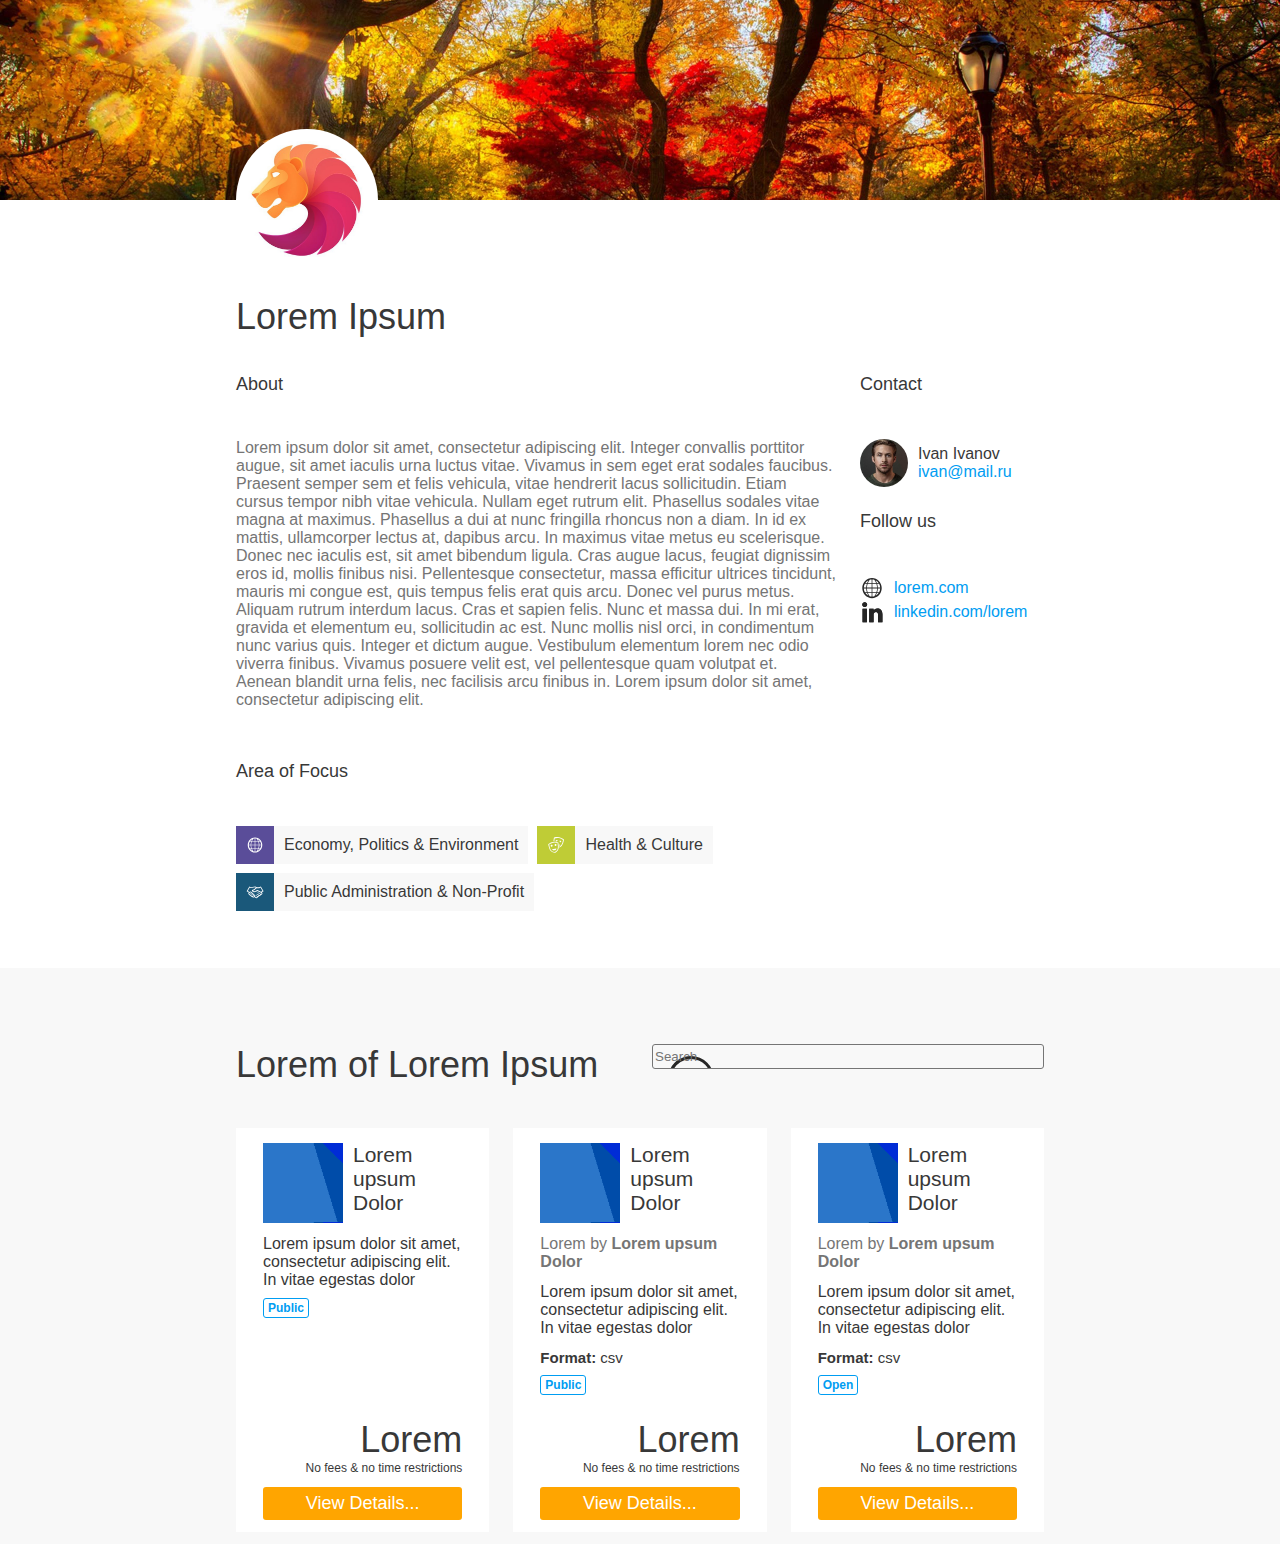
<file: 1/index.html>
<html>
<head>
	<link href="style.css" rel="stylesheet">
	<meta name="viewport" content="width=device-width, initial-scale=1">
</head>
<body>
	<div class="main">
		<div class="header"></div>
		
		<div class="container">
		
			<div class="row">
				<div class="col-12 title">
					<div class="logo"></div>
				</div>
			</div>
			
			
			<div class="row">
				<div class="col-12 title">
					Lorem Ipsum
				</div>
			</div>
			
			<div class="row">
				<div class="col-9">
					<h4>About</h4>
					<p>
					Lorem ipsum dolor sit amet, consectetur adipiscing elit. Integer convallis porttitor augue, sit amet iaculis urna luctus vitae. Vivamus in sem eget erat sodales faucibus. Praesent semper sem et felis vehicula, vitae hendrerit lacus sollicitudin. Etiam cursus tempor nibh vitae vehicula. Nullam eget rutrum elit. Phasellus sodales vitae magna at maximus. Phasellus a dui at nunc fringilla rhoncus non a diam. In id ex mattis, ullamcorper lectus at, dapibus arcu. In maximus vitae metus eu scelerisque. Donec nec iaculis est, sit amet bibendum ligula.
					Cras augue lacus, feugiat dignissim eros id, mollis finibus nisi. Pellentesque consectetur, massa efficitur ultrices tincidunt, mauris mi congue est, quis tempus felis erat quis arcu. Donec vel purus metus. Aliquam rutrum interdum lacus. Cras et sapien felis. Nunc et massa dui. In mi erat, gravida et elementum eu, sollicitudin ac est. Nunc mollis nisl orci, in condimentum nunc varius quis. Integer et dictum augue. Vestibulum elementum lorem nec odio viverra finibus. Vivamus posuere velit est, vel pellentesque quam volutpat et. Aenean blandit urna felis, nec facilisis arcu finibus in. Lorem ipsum dolor sit amet, consectetur adipiscing elit.
					</p>
				</div>
				
				<div class="col-3">
					<h4>Contact</h4>
						
					
					<div class="small-table">
						<img style='height: 48px; width: 48px;border-radius: 24px;' src='img/gosling.jpg'>
						<div class="small-table-cell pl-10">
							Ivan Ivanov<br>
							<a href="#">ivan@mail.ru</a>
						</div>
					</div>
					
					
					
					<h4>Follow us</h4>
						
				
						<div class="small-table">
							<img style='height: 24px; width: 24px;' src='img/web.svg'>
							<div class="small-table-cell pl-10">
								<a href="#">lorem.com</a>
							</div>
						</div>
						
						<div class="small-table">
							<img style='height: 24px; width: 24px;' src='img/in.svg'>
							<div class="small-table-cell pl-10">
								<a href="#">linkedin.com/lorem</a>
							</div>
						</div>
					
				</div>
			</div>
			
			
			<div class="row">
				<div class="col-9">
					<h4>Area of Focus</h4>
					
					<div class="small-table area-of-focus-panel">
						<div class="small-table-cell bg-violet">
							<object class="area-of-focus-svg"  type="image/svg+xml" data="img/web.svg">
							</object>
						</div>
						<div class="small-table-cell p-10 bg-grey">
							<span>Economy, Politics & Environment</span>
						</div>
					</div>
					
					<div class="small-table area-of-focus-panel">
						<div class="small-table-cell bg-green">
							<object class="area-of-focus-svg" type="image/svg+xml" data="img/culture.svg">
							</object>
						</div>
						<div class="small-table-cell p-10 bg-grey">
							<span>Health & Culture</span>
						</div>
					</div>
						
					<div class="small-table area-of-focus-panel">
						<div class="small-table-cell bg-dblue">
							<object class="area-of-focus-svg"  type="image/svg+xml" data="img/handshake.svg">
							</object>
						</div>
						<div class="small-table-cell p-10 bg-grey">
							<span>Public Administration & Non-Profit</span>
						</div>
					</div>
					
				</div>
			</div>
			
			
		</div>
		
		<div class="bg-grey" style="padding-top: 40px;">
			<div class="container">
				<div class="row">
					<div class="col-6 f-36">
						Lorem of Lorem Ipsum
					</div>
					<div class="col-6">
					<input placeholder="Search" style="width: 100%;border-radius: 3px;border: 1px solid #757575;height: 25px;background: url('img/search.svg') no-repeat 1px 7px;">
					</div>
				</div>
				
				
				<div class="row cards">
					<div class="col-4 card-holder">
				
						<div class="card">
							<div class="row">
								<div class="col-12">
									<div class="small-table">
										<div class="small-table-cell" style="position: relative;height: 80px; width: 80px;">
											<div class="top"></div>
											<div class="bottom"></div>
										</div>
										<div class="small-table-cell pl-10" style="vertical-align: top;">
											<span class="f-21">Lorem upsum Dolor</span>
										</div>
									</div>
								</div>
							</div>
							
							<div class="row hidden-sm">
								<div class="col-12">
									Lorem ipsum dolor sit amet, consectetur adipiscing elit. In vitae egestas dolor
								</div>
							</div>
							
							<div class="row hidden-sm">
								<div class="col-12">
									<a class="button-blue">Public</a>
								</div>
							</div>
		
						</div>
					
						<div class="footer">
							<div class="footer-item">
								<div class="row">
									<div class="col-12" style="text-align: right;">
										<a class="button-blue fl hidden-lg">Open</a>
										<span class="f-36">Lorem</span><br>
										<span class="f-12 hidden-sm">No fees & no time restrictions</span>
									</div>
								</div>
								
								<div class="row hidden-sm" style="margin-top: auto;">
									<div class="col-12">
										<a class="button-yellow">View Details...</a>
									</div>
								</div>
							</div>
						</div>
					
					</div>
					
					<div class="col-4 card-holder">
						
						<div class="card">
							<div class="row">
								<div class="col-12">
									<div class="small-table">
										<div class="small-table-cell" style="position: relative;height: 80px; width: 80px;">
											<div class="top"></div>
											<div class="bottom"></div>
										</div>
										<div class="small-table-cell pl-10" style="vertical-align: top;">
											<span class="f-21">Lorem upsum Dolor</span>
										</div>
									</div>
								</div>
							</div>
							
							<div class="row">
								<div class="col-12 grey">
									Lorem by <span class="strong">Lorem upsum Dolor</span>
								</div>
							</div>
							
							<div class="row hidden-sm">
								<div class="col-12">
									Lorem ipsum dolor sit amet, consectetur adipiscing elit. In vitae egestas dolor
								</div>
							</div>
							
							<div class="row hidden-sm">
								<div class="col-12 f-15">
									<span class="strong">Format:</span> csv
								</div>
							</div>
							
							<div class="row hidden-sm">
								<div class="col-12">
									<a class="button-blue">Public</a>
								</div>
							</div>
							
						</div>
						
						
						<div class="footer">
							<div class="footer-item">
								<div class="row">
									<div class="col-12" style="text-align: right;">
										<a class="button-blue fl hidden-lg">Open</a>
										<span class="f-36">Lorem</span><br>
										<span class="f-12 hidden-sm">No fees & no time restrictions</span>
									</div>
								</div>
								
								<div class="row hidden-sm" style="margin-top: auto;">
									<div class="col-12">
										<a class="button-yellow">View Details...</a>
									</div>
								</div>
							</div>
						</div>
						
						
					</div>
					
					<div class="col-4 card-holder">
					
						<div class="card">
							<div class="row">
								<div class="col-12">
									<div class="small-table">
										<div class="small-table-cell" style="position: relative;height: 80px; width: 80px;">
											<div class="top"></div>
											<div class="bottom"></div>
										</div>
										<div class="small-table-cell pl-10" style="vertical-align: top;">
											<span class="f-21">Lorem upsum Dolor</span>
										</div>
									</div>
								</div>
							</div>
							
							<div class="row">
								<div class="col-12 grey">
									Lorem by <span class="strong">Lorem upsum Dolor</span>
								</div>
							</div>
							
							<div class="row hidden-sm">
								<div class="col-12">
									Lorem ipsum dolor sit amet, consectetur adipiscing elit. In vitae egestas dolor
								</div>
							</div>
							
							<div class="row hidden-sm">
								<div class="col-12 f-15">
									<span class="strong">Format:</span> csv
								</div>
							</div>
							
							<div class="row hidden-sm">
								<div class="col-12">
									<a class="button-blue">Open</a>
								</div>
							</div>
		
						</div>
						
						<div class="footer">
							<div class="footer-item">
								<div class="row">
									<div class="col-12" style="text-align: right;">
										<a class="button-blue fl hidden-lg">Open</a>
										<span class="f-36">Lorem</span><br>
										<span class="f-12 hidden-sm">No fees & no time restrictions</span>
									</div>
								</div>
								
								<div class="row hidden-sm" style="margin-top: auto;">
									<div class="col-12">
										<a class="button-yellow">View Details...</a>
									</div>
								</div>
							</div>
						</div>
					
					</div>
					
					
					
				</div>
				
			</div>
		</div>
		
	</div>
</body>
</file>
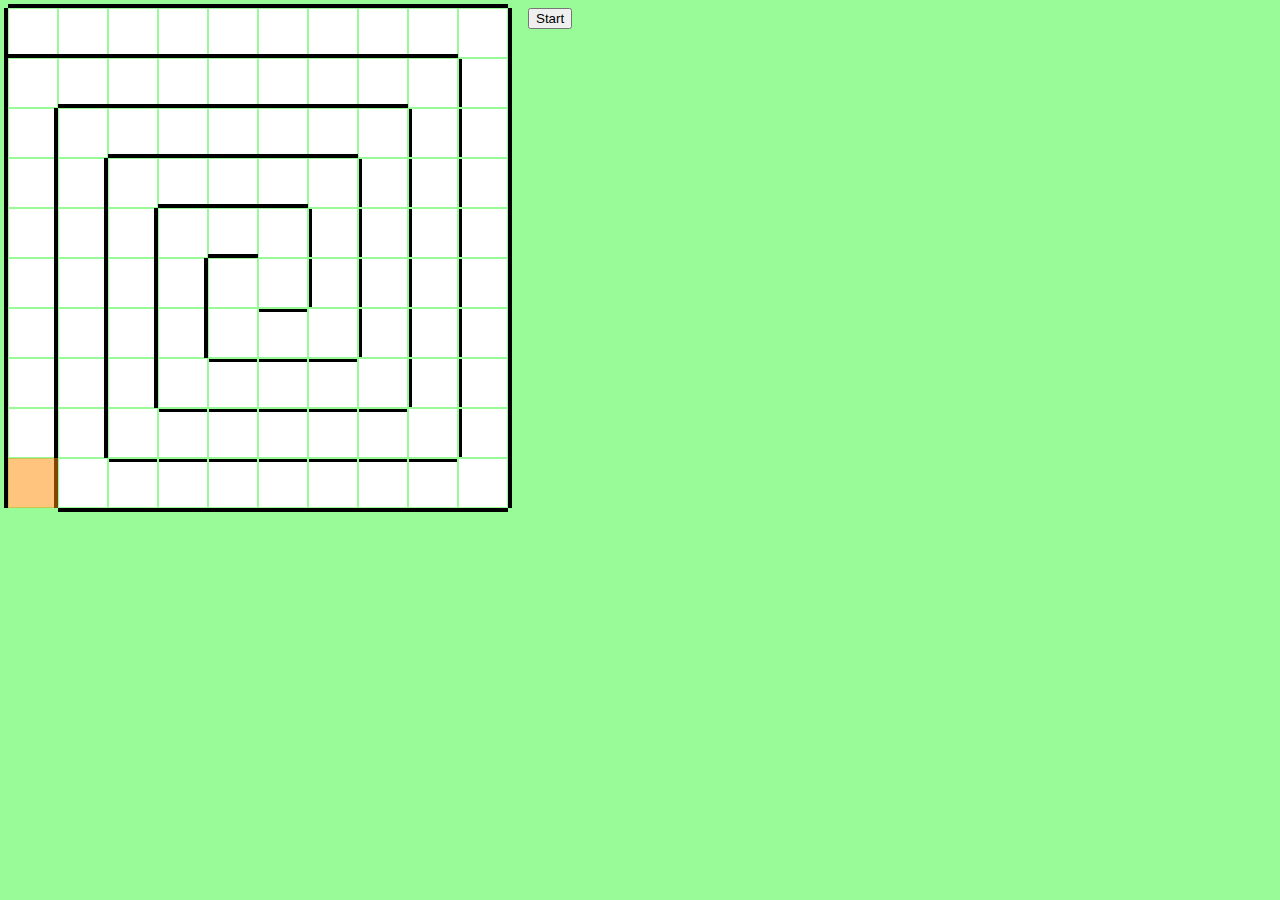
<file: 2/index.html>
<!DOCTYPE html>
<html lang="en">
<head>
    <meta charset="UTF-8">
    <title>Go through the MAZE</title>
    <style>
        body {
            background-color: palegreen;
            display: flex;
            flex-flow: row nowrap;
        }

        .controls {
            display: flex;
            flex-direction: column;
            margin-left: 20px;
        }

        .result {
            display: inline-block;
            color: red;
            text-transform: uppercase;
            vertical-align: middle;
        }

        .result--success {
            color: green;
        }

        .start {
            display: inline-block;
            margin-bottom: 20px;
        }

        .field {
            position: relative;
            display: flex;
            flex-wrap: wrap;
            justify-content: flex-start;
            background-color: white;
            width: 500px;
            height: 500px;
            float: left;
        }

        .field__cell {
            flex-basis: 50px;
            height: 50px;
            box-shadow: inset 0 0 0 1px palegreen;
        }

        .field__cell--up {
            box-shadow: 0 -4px 0 0 black, inset 0 0 0 1px palegreen;
        }

        .field__cell--up-right {
            box-shadow: 0 -4px 0 0 black, 4px 0 0 0 black, inset 0 0 0 1px palegreen;
        }

        .field__cell--up-left {
            box-shadow: 0 -4px 0 0 black, -4px 0 0 black, inset 0 0 0 1px palegreen;
        }

        .field__cell--right {
            box-shadow: 4px 0 0 0 black, inset 0 0 0 1px palegreen;
        }

        .field__cell--down {
            box-shadow: 0 4px 0 0 black, inset 0 0 0 1px palegreen;
        }

        .field__cell--down-right {
            box-shadow: 0 4px 0 0 black, 4px 0 0 0 black, inset 0 0 0 1px palegreen;
        }

        .field__cell--down-left {
            box-shadow: 0 4px 0 0 black, -4px 0 0 black, inset 0 0 0 1px palegreen;
        }

        .field__cell--left {
            box-shadow: -4px 0 0 black, inset 0 0 0 1px palegreen;
        }

        .field__cell--target:after {
            content: "";
            display: block;
            height: 100%;
            width: 100%;
            background-color: darkorange;
            opacity: 0.5;
        }

        .piece {
            position: absolute;
            z-index: 1;
            width: 50px;
            height: 50px;
        }

        .piece:before, .piece:after {
            content: "";
            display: block;
            position: absolute;
            top: 50%;
            left: 50%;
            margin-left: -15px;
        }

        .piece:after {
            background-color: darkorange;
            border-radius: 7px;
            z-index: 1;
            width: 30px;
            height: 30px;
            box-shadow: 0 0 0 3px darkorange;
            margin-top: -15px;
        }

        .piece:before {
            background-color: transparent;
            z-index: 2;
            border: solid 15px transparent;
            width: 0;
            height: 0;
            border-bottom: solid 15px white;
            margin-top: -25px;
        }

    </style>
</head>
<body>
<div class="field">
    <div class="piece" style="top: 0; left: 0; display: none;"></div>
    <div class="field__cell field__cell--up-left"></div>
    <div class="field__cell field__cell--up"></div>
    <div class="field__cell field__cell--up"></div>
    <div class="field__cell field__cell--up"></div>
    <div class="field__cell field__cell--up"></div>
    <div class="field__cell field__cell--up"></div>
    <div class="field__cell field__cell--up"></div>
    <div class="field__cell field__cell--up"></div>
    <div class="field__cell field__cell--up"></div>
    <div class="field__cell field__cell--up-right"></div>

    <div class="field__cell field__cell--up-left"></div>
    <div class="field__cell field__cell--up"></div>
    <div class="field__cell field__cell--up"></div>
    <div class="field__cell field__cell--up"></div>
    <div class="field__cell field__cell--up"></div>
    <div class="field__cell field__cell--up"></div>
    <div class="field__cell field__cell--up"></div>
    <div class="field__cell field__cell--up"></div>
    <div class="field__cell field__cell--up-right"></div>
    <div class="field__cell field__cell--right"></div>

    <div class="field__cell field__cell--left"></div>
    <div class="field__cell field__cell--up-left"></div>
    <div class="field__cell field__cell--up"></div>
    <div class="field__cell field__cell--up"></div>
    <div class="field__cell field__cell--up"></div>
    <div class="field__cell field__cell--up"></div>
    <div class="field__cell field__cell--up"></div>
    <div class="field__cell field__cell--up-right"></div>
    <div class="field__cell field__cell--right"></div>
    <div class="field__cell field__cell--right"></div>

    <div class="field__cell field__cell--left"></div>
    <div class="field__cell field__cell--left"></div>
    <div class="field__cell field__cell--up-left"></div>
    <div class="field__cell field__cell--up"></div>
    <div class="field__cell field__cell--up"></div>
    <div class="field__cell field__cell--up"></div>
    <div class="field__cell field__cell--up-right"></div>
    <div class="field__cell field__cell--right"></div>
    <div class="field__cell field__cell--right"></div>
    <div class="field__cell field__cell--right"></div>

    <div class="field__cell field__cell--left"></div>
    <div class="field__cell field__cell--left"></div>
    <div class="field__cell field__cell--left"></div>
    <div class="field__cell field__cell--up-left"></div>
    <div class="field__cell field__cell--up"></div>
    <div class="field__cell field__cell--up-right"></div>
    <div class="field__cell field__cell--right"></div>
    <div class="field__cell field__cell--right"></div>
    <div class="field__cell field__cell--right"></div>
    <div class="field__cell field__cell--right"></div>

    <div class="field__cell field__cell--left"></div>
    <div class="field__cell field__cell--left"></div>
    <div class="field__cell field__cell--left"></div>
    <div class="field__cell field__cell--left"></div>
    <div class="field__cell field__cell--up-left"></div>
    <div class="field__cell field__cell--down-right"></div>
    <div class="field__cell field__cell--right"></div>
    <div class="field__cell field__cell--right"></div>
    <div class="field__cell field__cell--right"></div>
    <div class="field__cell field__cell--right"></div>

    <div class="field__cell field__cell--left"></div>
    <div class="field__cell field__cell--left"></div>
    <div class="field__cell field__cell--left"></div>
    <div class="field__cell field__cell--left"></div>
    <div class="field__cell field__cell--down-left"></div>
    <div class="field__cell field__cell--down"></div>
    <div class="field__cell field__cell--down-right"></div>
    <div class="field__cell field__cell--right"></div>
    <div class="field__cell field__cell--right"></div>
    <div class="field__cell field__cell--right"></div>

    <div class="field__cell field__cell--left"></div>
    <div class="field__cell field__cell--left"></div>
    <div class="field__cell field__cell--left"></div>
    <div class="field__cell field__cell--down-left"></div>
    <div class="field__cell field__cell--down"></div>
    <div class="field__cell field__cell--down"></div>
    <div class="field__cell field__cell--down"></div>
    <div class="field__cell field__cell--down-right"></div>
    <div class="field__cell field__cell--right"></div>
    <div class="field__cell field__cell--right"></div>

    <div class="field__cell field__cell--left"></div>
    <div class="field__cell field__cell--left"></div>
    <div class="field__cell field__cell--down-left"></div>
    <div class="field__cell field__cell--down"></div>
    <div class="field__cell field__cell--down"></div>
    <div class="field__cell field__cell--down"></div>
    <div class="field__cell field__cell--down"></div>
    <div class="field__cell field__cell--down"></div>
    <div class="field__cell field__cell--down-right"></div>
    <div class="field__cell field__cell--right"></div>

    <div class="field__cell field__cell--left field__cell--target"></div>
    <div class="field__cell field__cell--down-left"></div>
    <div class="field__cell field__cell--down"></div>
    <div class="field__cell field__cell--down"></div>
    <div class="field__cell field__cell--down"></div>
    <div class="field__cell field__cell--down"></div>
    <div class="field__cell field__cell--down"></div>
    <div class="field__cell field__cell--down"></div>
    <div class="field__cell field__cell--down"></div>
    <div class="field__cell field__cell--down-right"></div>
</div>

<div class="controls">
    <div>
        <button class="start">Start</button>
    </div>
    <div class="result"></div>
</div>

<script>
    const successResult = 'success!';
    const failResult = 'fail!';
    const successModifier = 'result--success';
    const start = document.querySelector('.start');
    const result = document.querySelector('.result');
    const fieldElement = document.querySelector('.field');
    const cellsElements = document.querySelectorAll('.field__cell');
    const pieceElement = document.querySelector('.piece');
    const directionNames = ['up', 'right', 'down', 'left'];
    let stepper;

    class Field {
        constructor() {
            this.field = fieldElement;
            this.cells = cellsElements;
            this.opposites = {
                'up': 'down',
                'down': 'up',
                'left': 'right',
                'right': 'left'
            }
        }

        onTheSameRow(current, next) {
            return (current - current % 10) / 10 === (next - next % 10) / 10
        }

        findNextCell(currentIndex, direction) {
            let nextIndex = currentIndex;

            switch (direction) {
                case 'up':
                    nextIndex = currentIndex - 10;
                    if (nextIndex < 0) {
                        nextIndex = -1;
                    }
                    break;

                case 'right':
                    nextIndex = currentIndex + 1;
                    if (!this.onTheSameRow(currentIndex, nextIndex)) {
                        nextIndex = -1;
                    }
                    break;

                case 'down':
                    nextIndex = currentIndex + 10;
                    if (nextIndex > 100) {
                        nextIndex = -1;
                    }
                    break;

                case 'left':
                    nextIndex = currentIndex - 1;
                    if (!this.onTheSameRow(currentIndex, nextIndex)) {
                        nextIndex = -1;
                    }
                    break;

                default:
                    nextIndex = -1;
                    break;
            }

            return this.cells[nextIndex];
        }

        isTheWallThere(position, direction) {
            let cellIndex = position.top * 10 + position.left;
            let cell = this.cells[cellIndex];
            let nextCell = this.findNextCell(cellIndex, direction);

            return (
                (cell.classList.toString().indexOf(direction) !== -1) ||
                (typeof nextCell === 'undefined') ||
                (nextCell.classList.toString().indexOf(this.opposites[direction]) !== -1)
            );
        }
    }

    function createPiece () {

        let field = new Field();

        let rotatePiece = direction => {
            let dir = direction;
            moves.unshift(function () {
                pieceElement.style.transform = 'rotate(' + dir * 90 + 'deg)';
            })
        };

        let movePiece = position => {
            let top = (position.top) * 50;
            let left = (position.left) * 50;

            moves.unshift(function () {
                pieceElement.style.top = top + 'px';
                pieceElement.style.left = left + 'px';
            })
        };

        let isPieceOut = () => {
            return pieceElement.style.top === '450px' && pieceElement.style.left === '0px';
        };

        let direction = Math.floor(Math.random() * directionNames.length);
        let stepsCount = 0;
        let turnsCount = 0;
        let moves = [];
        let position = {
            left: Math.floor(Math.random() * 10),
            top: Math.floor(Math.random() * 10)
        };

        let piecePublicApi = {
            isThereWay() {
                const isTheWallThere = field.isTheWallThere(position, directionNames[direction]);
                return !isTheWallThere
            },

            turnLeft() {
                turnsCount += 1;
                direction -= 1;
                direction = direction < 0 ? 3 : direction;
                rotatePiece(direction);
            },

            turnRight() {
                turnsCount += 1;
                direction += 1;
                direction = direction > 3 ? 0 : direction;
                rotatePiece(direction);
            },

            goForward() {
                stepsCount += 1;
                if (!this.isThereWay()) {
                    return false;
                }

                switch (direction) {
                    case 0:
                        position.top -= 1;
                        break;
                    case 1:
                        position.left += 1;
                        break;
                    case 2:
                        position.top += 1;
                        break;
                    case 3:
                        position.left -= 1;
                        break;
                    default:
                        return false
                }

                movePiece(position);
            },
			amIFree() {
				moves = [];
			}
			
        };

        stepper = setInterval(() => {

            if (isPieceOut()) {
                piecePublicApi.amIFree();
            }
			else {
				while(piecePublicApi.isThereWay()) {
					piecePublicApi.goForward();
				}
				
				if(!isPieceOut()){
				
					piecePublicApi.turnRight();
					if(piecePublicApi.isThereWay()) {
						
						piecePublicApi.goForward();
						
					}
					else {
						piecePublicApi.turnLeft();
						if(piecePublicApi.isThereWay()) {
							piecePublicApi.goForward();
						}
						else {
						piecePublicApi.turnLeft();
						}
					}
					
				}
			}

            let nextMove = moves.pop();

            if (typeof nextMove === 'function') {
                nextMove();
            } else {
                let success = isPieceOut();

                if (success) {
                    result.textContent = successResult;
                    result.classList.add(successModifier);
                } else {
                    result.textContent = failResult;
                    result.classList.remove(successModifier);
                }

                clearInterval(stepper);
                console.log({stepsCount, turnsCount});
            }
        }, 200);

        pieceElement.style.top = position.top * 50 + 'px';
        pieceElement.style.left = position.left * 50 + 'px';
        pieceElement.style.transform = 'rotate(' + direction * 90 + 'deg)';
        pieceElement.style.display = 'block';

        return piecePublicApi;
    }

    function resetField() {
        clearInterval(stepper);
        result.textContent = '';
        result.classList.remove(successModifier);
    }

    function escapePlan() {
        const piece = createPiece();
        // piece.isThereWay();
        // piece.goForward();
        // piece.turnRight();
        // piece.turnLeft();
    }

    function main() {
        resetField();
        escapePlan();
    }

    start.addEventListener('click', main);

</script>
</body>
</html>
</file>
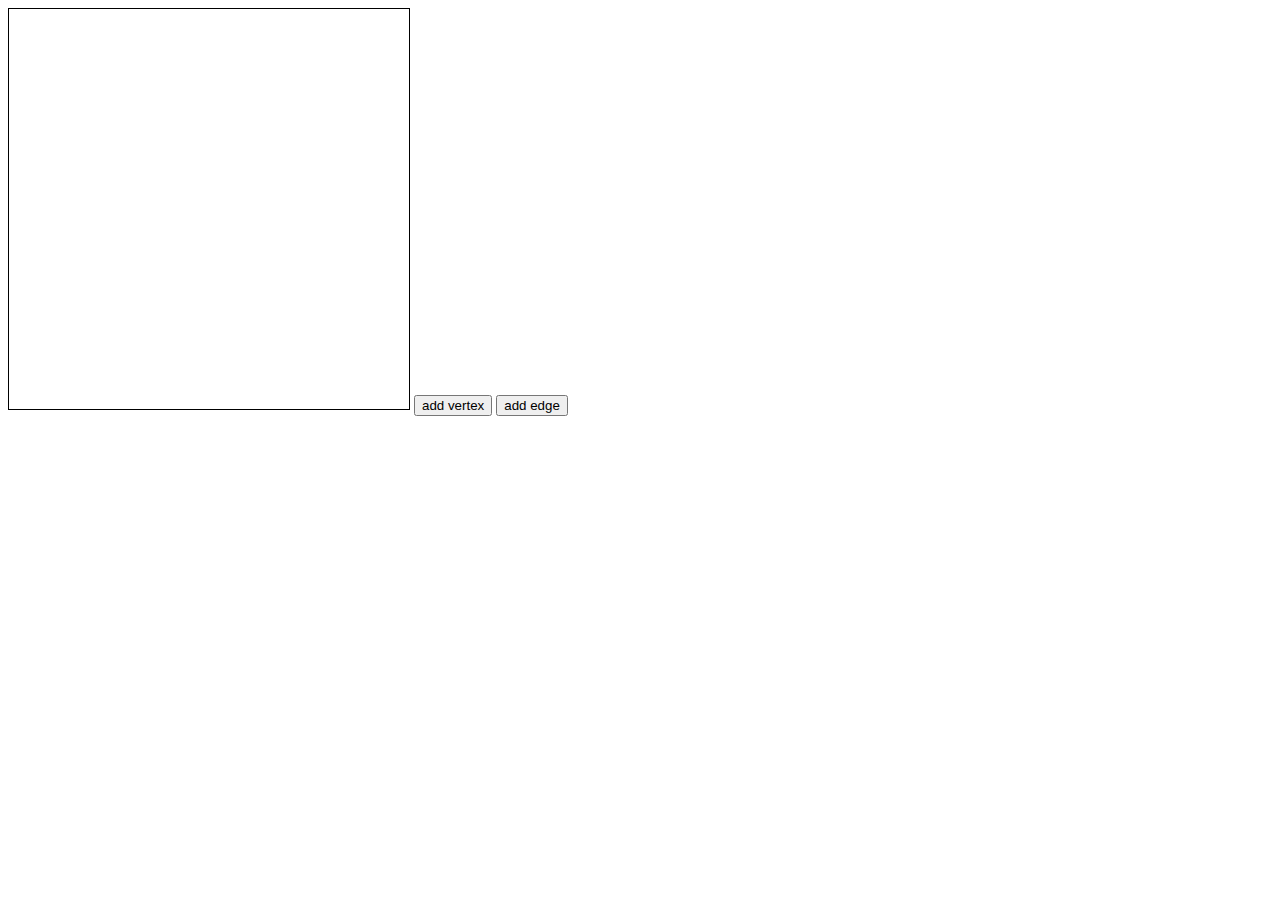
<file: 3/index.html>
<html>
<head>
  <script src="script.js"></script>
</head>
<body onload="graph = new graph(document.getElementById('canvas'));">

<canvas id="canvas" style="border: 1px solid #000000;" height="400" width="400"></canvas>

<button type="button" name="button" onclick="graph.addVertexStart()">add vertex</button>
<button type="button" name="button" onclick="graph.addEdgeStart()">add edge</button>
</file>
<file: 1/style.css>
body {
	margin: 0;
	padding: 0;
	height: 100%;
	width: 100%;
	background-color: #ffffff;
	font-family: Arial;
	color: #383838;
}

h4 {
	font-weight: normal;
	padding-bottom: 20px;
	font-size: 18px;
}

p {
	word-wrap: break-word;
	color: #757575;
}

.main {
	width: 100% !important;
	margin: 0;
	padding: 0;
}

a {
	color: #009DF2;
	text-decoration: none;
}

a:hover {
	color: #1A587A;
}

.container {
	display: table;
	width: 65%;
	margin: 36px auto;
	position: relative;
}

.small-table {
	height: 24px;
	display: table;
}

.small-table-cell {
	vertical-align: middle; 
	display: table-cell;
}

.area-of-focus-panel {
	float: left; 
	margin-right: 9px; 
	margin-bottom: 9px
}

.area-of-focus-svg {
	height: 18px; 
	width: 18px;
	margin: 10px;
}

.pl-10 {
	padding-left: 10px;
}

.p-10 {
	padding: 10px;
}

.bg-violet {
	background-color: #5A4D99;
}

.bg-green {
	background-color: #BFCC36;
}

.bg-dblue {
	background-color: #1A587A;
}

.bg-grey {
	background-color: #F8F8F8;
}

.grey {
	color: #757575;
}

.cards {
	display: flex;
	flex-flow :row wrap;
	justify-content: space-around;
	align-items: stretch;
	padding-top: 30px;
}

.card, .footer {
	background-color: #ffffff;
	width: 100%;
	padding-top: 15px;
	padding-right: 15px;
	padding-left: 15px;
}

.card-holder {
	display: flex;
	flex-flow: row wrap;
}

.footer {
	display: flex;
    flex-direction: column;
}

.footer-item {
	margin-top: auto;
}

.path{
	fill: #ffffff;
}

.rect{
	fill: transparent;
}

.header {
	background-image: url('img/background-image.jpg');
	background-size: cover;
	background-position: center 40%;
	height: 200px;
}

.logo {
	position: absolute;
	top: -107px;
	background-size: cover;
	background-image: url('img/logo.jpg');
	border-radius: 71px;
	width: 142px;
	height: 142px;
}

.title {
	padding-top: 24px;
	padding-bottom: 24px;
	font-size: 36px;
}

.contact-image {
	width: 100%;
	height: 100%;
	border-radius: 24px;
}

.top, .bottom {
	background-image: url('img/item-logo.png');
	top: 0px;
	height: 100%; 
	width: 100%;
	position: absolute;
}

.button-blue {
	border: 1px solid #009DF2;
	border-radius: 3px;
	padding-left: 4px;
	padding-right: 4px;
	padding-top: 2px;
	padding-bottom: 2px;
	font-weight: bold;
	font-size: 12px;
}

.strong {
	font-weight: bold;
}

.f-12 {
	font-size: 12px;
}

.f-15 {
	font-size: 15px;
}

.f-18 {
	font-size: 18px;
}

.f-21 {
	font-size: 21px;
}

.f-36 {
	font-size: 36px;
}

.button-yellow {
	background-color: #FFA500;
	color: #ffffff;
	display: block;
	text-align:center;
	border-radius: 3px;
	padding: 6px;
	font-size: 18px;
}

.top {
	filter: invert(100%);
	background-size: contain;	
	background-blend-mode: multiply;
}

.bottom {
	z-index:-1;
	background-size: contain;
	background-blend-mode: multiply;
	transform: rotate(180deg);
}

.row:before, 
.row:after {
	content: "";
	display: table;
	clear: both;
	
}
.row::before{
	box-sizing: border-box;
}

.fl {
	float: left;
}

[class*='col-'] {
	float: left;
	min-height: 1px; 
	width: 16.66%;
	padding-bottom: 12px;
	padding-left: 12px;
	padding-right: 12px;
}

.col-1{
	width: 16.66%; 
}
.col-3{
	width: 25%; 
}
.col-4{
	width: 33.33%; 
}
.col-6{
	width: 50%; 
}
.col-9{
	width: 75%;
}
.col-12{
	width: 100%;
}

.container *{
	box-sizing: border-box; 
}

@media screen and (max-width: 767px) {
	.container {
		width: 100% !important;
	}
}
@media all and (min-width:767px){
	.hidden-lg {
		display: none;
	}
}
@media all and (max-width:768px){
	.f-36 {
		font-size: 18px;
	}
	.hidden-sm {
		display: none;
	}
	.col-1{ 
		width: 100%;    
	}
	.col-3{ 
		width: 100%;    
	}
	.col-4{ 
		width: 100%;    
	}
	.col-6{ 
		width: 100%;    
	}
	.col-9{ 
		width: 100%;    
	}
}
</file>
